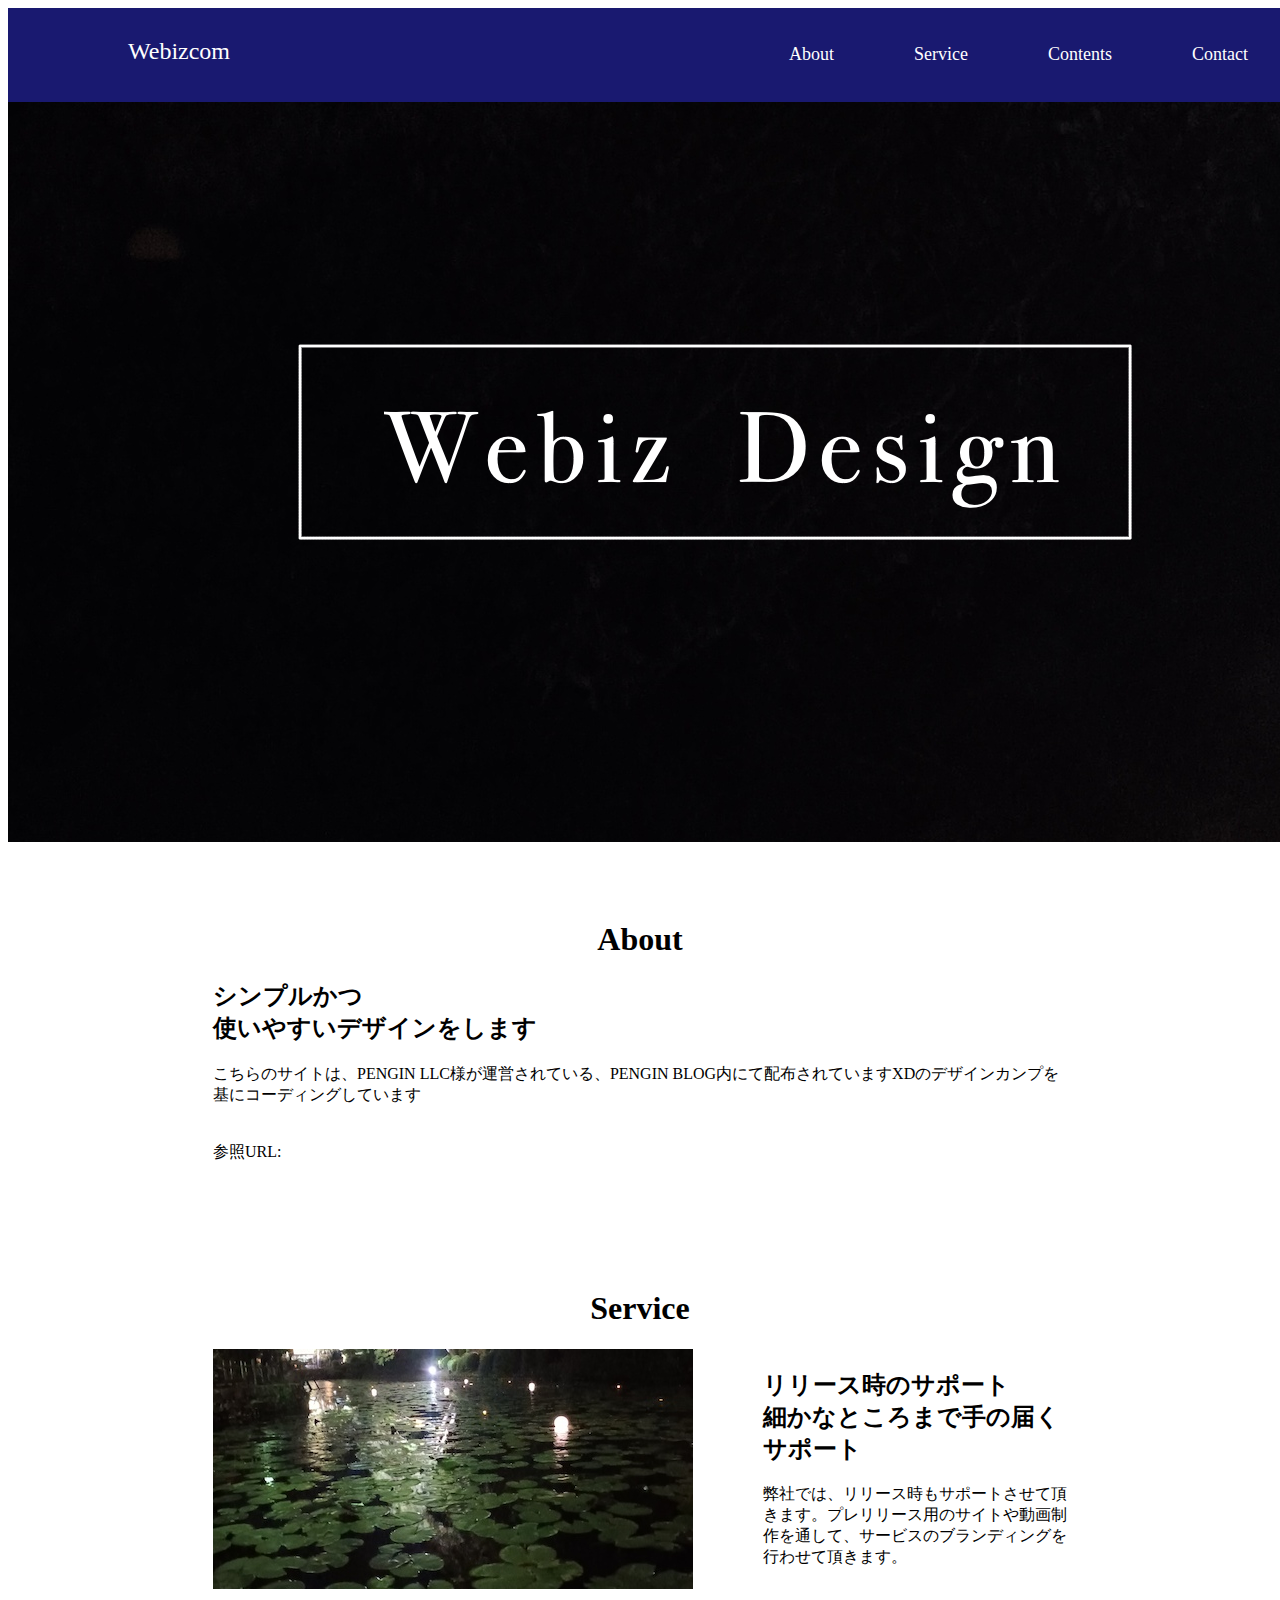
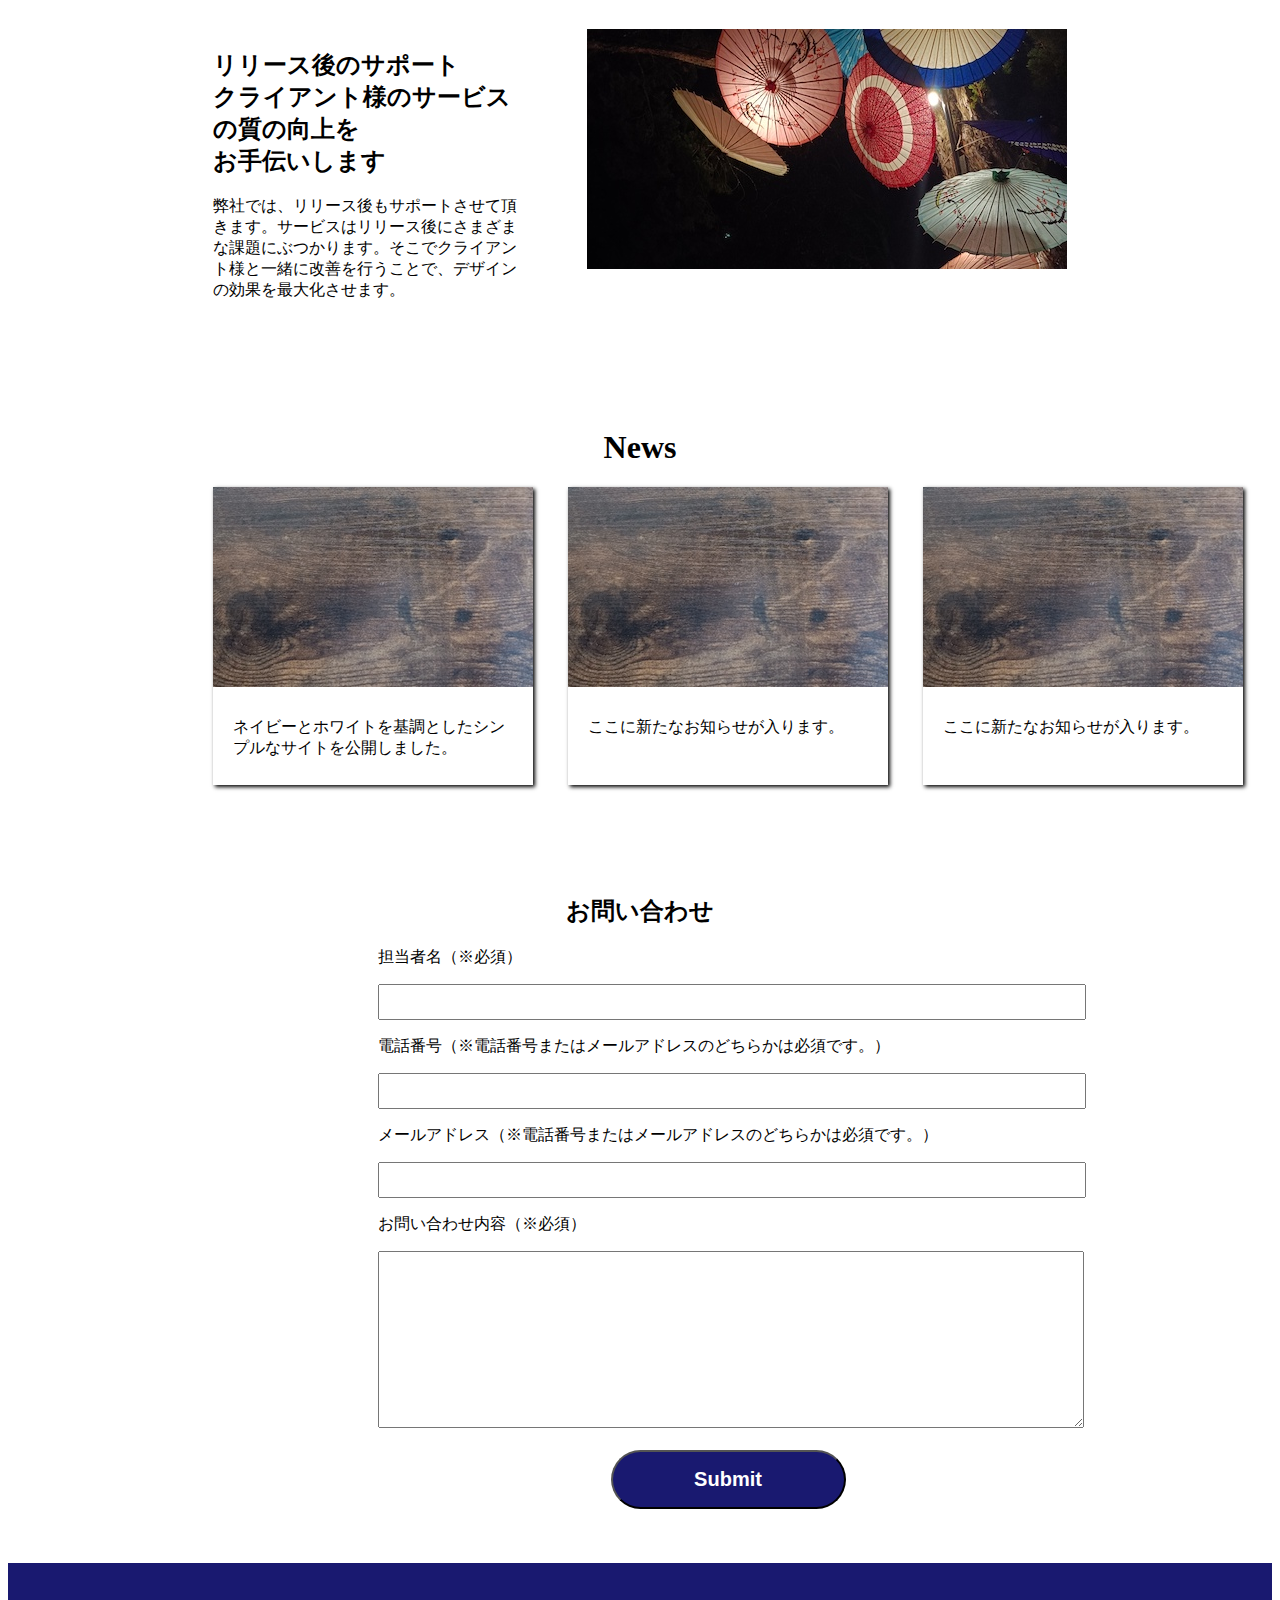
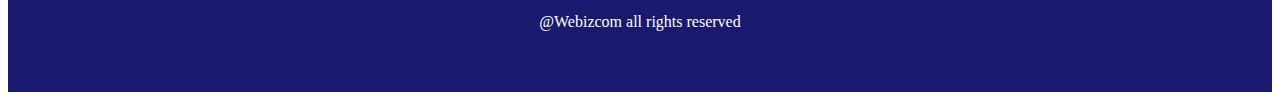
<file: index.html>
<!DOCTYPE html>
<html lang="ja">
<head>
    <meta charset="UTF-8">
    <meta http-equiv="X-UA-Compatible" content="IE=edge">
    <meta name="viewport" content="width=device-width, initial-scale=1.0">
    <title>Mr.Portfolio</title>
    <link rel="stylesheet" href="style.css">
</head>
<body>
<header>
<div class="header-logo"><a href="index.html">Webizcom</a></div>
<nav class="header-nav">
    <ul>
        <li><a href="#contact">Contact</a></li>
        <li><a href="#news">Contents</a></li>
        <li><a href="#service">Service</a></li>
        <li><a href="#about">About</a></li>
    </ul>
</nav>
</header>
<div class="top-img"><img src="img/1440:740-logo.png" alt="topの写真です。"></div>
<main class="main-contents"><br><br><br>
    <h1 id="about">About</h1>
<div class="main-about">
    <h2>シンプルかつ<br>使いやすいデザインをします</h2>
    <p>こちらのサイトは、PENGIN LLC様が運営されている、PENGIN BLOG内にて配布されていますXDのデザインカンプを基にコーディングしています<br><br><br>参照URL:<a href="https://crestadesign.org/cording-second/#i-2" class="link">https://crestadesign.org/cording-second/#i-2</a></p>
</div><br><br><br><br><br>
<div class="main-service">
    <h1 id="service">Service</h1>
    <div class="container-service">
        <div class="container1"><img src="img/480-240-1.jpg" alt="写真１です。"></div>
        <div class="container2">
            <h2>リリース時のサポート<br>細かなところまで手の届くサポート</h2>
            <p>弊社では、リリース時もサポートさせて頂きます。プレリリース用のサイトや動画制作を通して、サービスのブランディングを行わせて頂きます。</p>
        </div>
    </div><br><br>
    <div class="container-service">
        <div class="container4">
            <h2>リリース後のサポート<br>クライアント様のサービスの質の向上を<br>お手伝いします</h2>
            <p>弊社では、リリース後もサポートさせて頂きます。サービスはリリース後にさまざまな課題にぶつかります。そこでクライアント様と一緒に改善を行うことで、デザインの効果を最大化させます。</p>
        </div>
        <div class="container3"><img src="img/480-240-2.jpg" alt="写真2です。"></div>
    </div>
</div><br><br><br><br><br>
    <h1 id="news">News</h1>
    <div class="main-news">
        <div class="container-news">
            <img class="news-img" src="img/320-200.jpg" alt="写真１です。">
            <p class="news-item">ネイビーとホワイトを基調としたシンプルなサイトを公開しました。</p> 
        </div>
        <div class="container-news">
            <img class="news-img" src="img/320-200.jpg" alt="写真１です。">
            <p class="news-item">ここに新たなお知らせが入ります。</p>
        </div>
        <div class="container-news">
            <img class="news-img" src="img/320-200.jpg" alt="写真１です。">
            <p class="news-item">ここに新たなお知らせが入ります。</p>
        </div>
    </div>
</div>
<div>
</div><br><br><br><br><br>
    <h2 class="contact-title" id="contact">お問い合わせ</h2>
    <div class="contact-form">
        <p>担当者名（※必須）</p>
        <input type="text">
        <p>電話番号（※電話番号またはメールアドレスのどちらかは必須です。）</p>
        <input type="text">
        <p>メールアドレス（※電話番号またはメールアドレスのどちらかは必須です。）</p>
        <input type="text">
        <p>お問い合わせ内容（※必須）</p>
        <textarea name="" id="" cols="30" rows="10"></textarea><br><br>
        <input class="send-bottom" type="submit">
    </div>
</div><br><br><br>
</main>
<footer>@Webizcom all rights reserved</footer>
</body>
</html>
</file>
<file: style.css>
header {
    background-color: #191970;
    color: #fff;
    width: 1440px;
    height: 74px;
    padding-top: 20px;
}
.header-logo {
    font-size: 24px;
    padding: 10px 0 0 120px;
    float: left;
}

ul {
    padding-right: 120px;
}

li {
    font-size: 18px;
    list-style: none;
    float: right;
    padding-right: 80px;
}

.main-about, .container-service {
    padding: 0 205px;
}

h1, .contact-title{
    text-align: center;
}

input, textarea {
    width: 700px;
}

input {
    height: 30px;
}

textarea {
    height: 171px;
}

.contact-form {
    padding-left: 370px;
}

.send-bottom {
    background-color: #191970;
    color: #fff;
    font-size: 20px;
    border-radius: 30px;
    width: 235px;
    height: 59px;
    font-weight: bold;
    margin-left: 232.5px;
}

.container-service {
    display: flex;
    justify-content: space-between;
}

.container2 {
    padding-left: 70px;
}

.container4 {
    padding-right: 70px;
}

.main-news {
    width: 1030px;
    padding: 0 205px;
    display: flex;
    justify-content: space-between;
}

.container-news {
    flex-direction: row;
    width: 320px;
    flex-wrap: wrap;
    margin: 0;
    padding: 0;
    box-shadow: 2px 2px 4px;
}

.news-item {
    padding: 10px 20px;
}

footer {
    text-align: center;
    background-color: #191970;
    color: #fff;
    height: 79px;
    padding-top: 50px;
}

a {
    color: #fff;
    text-decoration: none;
}
</file>
